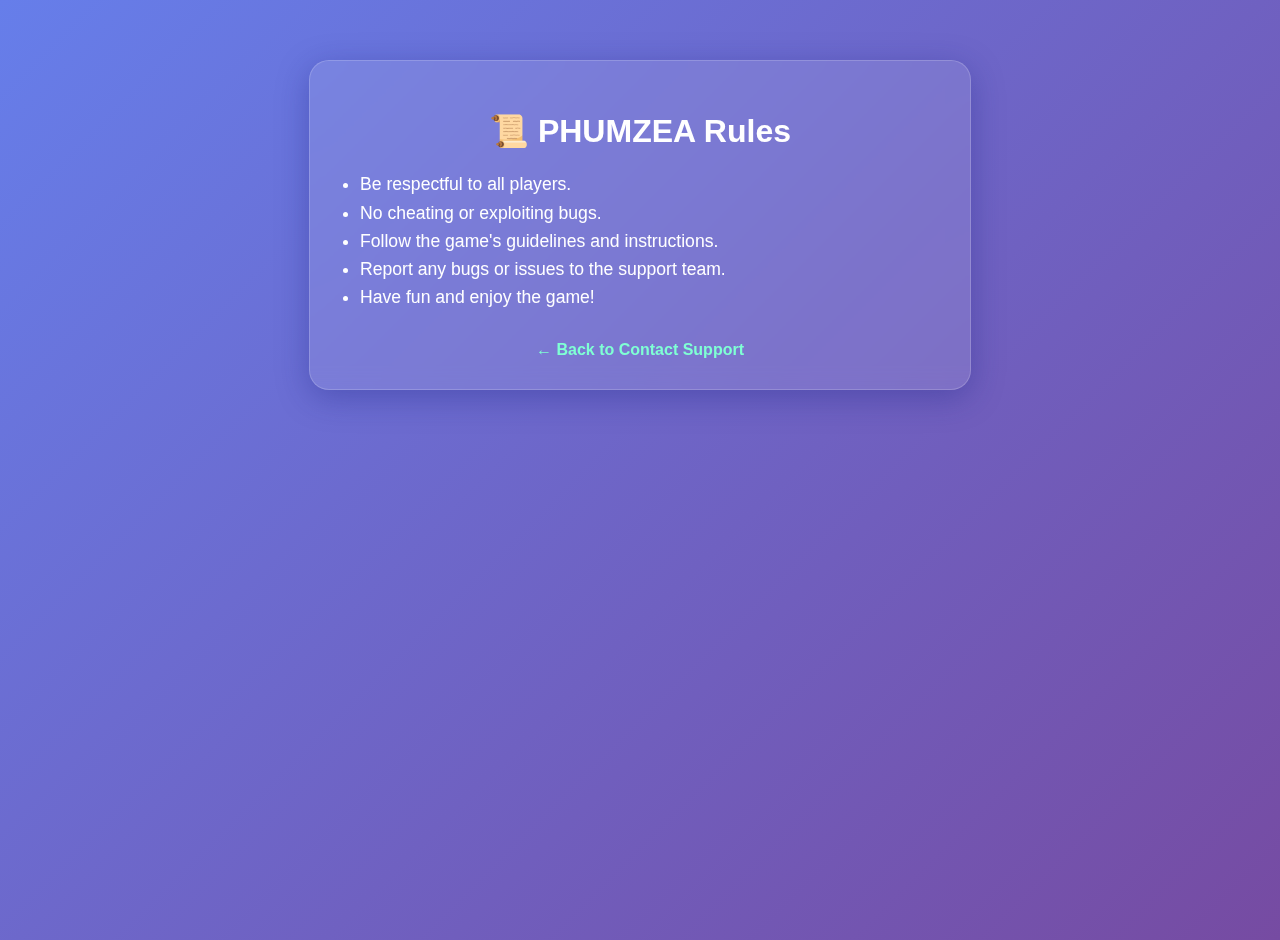
<file: rules.html>
<!DOCTYPE html>
<html lang="en">
<head>
    <meta charset="UTF-8" />
    <meta name="viewport" content="width=device-width, initial-scale=1" />
    <title>Rules - PHUMZEA</title>
    <style>
        body {
            font-family: 'Segoe UI', Tahoma, Geneva, Verdana, sans-serif;
            background: linear-gradient(135deg, #667eea 0%, #764ba2 100%);
            color: #fff;
            margin: 0;
            padding: 20px;
            min-height: 100vh;
        }
        .container {
            max-width: 600px;
            margin: 40px auto;
            background: rgba(255, 255, 255, 0.1);
            backdrop-filter: blur(10px);
            border-radius: 20px;
            padding: 30px;
            box-shadow: 0 8px 32px rgba(31, 38, 135, 0.37);
            border: 1px solid rgba(255, 255, 255, 0.18);
        }
        h1 {
            font-size: 2rem;
            margin-bottom: 20px;
            font-weight: 700;
            text-align: center;
        }
        ul {
            list-style-type: disc;
            padding-left: 20px;
            font-size: 1.1rem;
            line-height: 1.6;
        }
        a.back-link {
            display: block;
            margin-top: 30px;
            color: #7fffd4;
            text-decoration: none;
            font-weight: 600;
            text-align: center;
        }
        a.back-link:hover {
            text-decoration: underline;
        }
    </style>
</head>
<body>
    <div class="container">
        <h1>📜 PHUMZEA Rules</h1>
        <ul>
            <li>Be respectful to all players.</li>
            <li>No cheating or exploiting bugs.</li>
            <li>Follow the game's guidelines and instructions.</li>
            <li>Report any bugs or issues to the support team.</li>
            <li>Have fun and enjoy the game!</li>
        </ul>
        <a href="phumzea-link.html" class="back-link">← Back to Contact Support</a>
    </div>
</body>
</html>
</file>
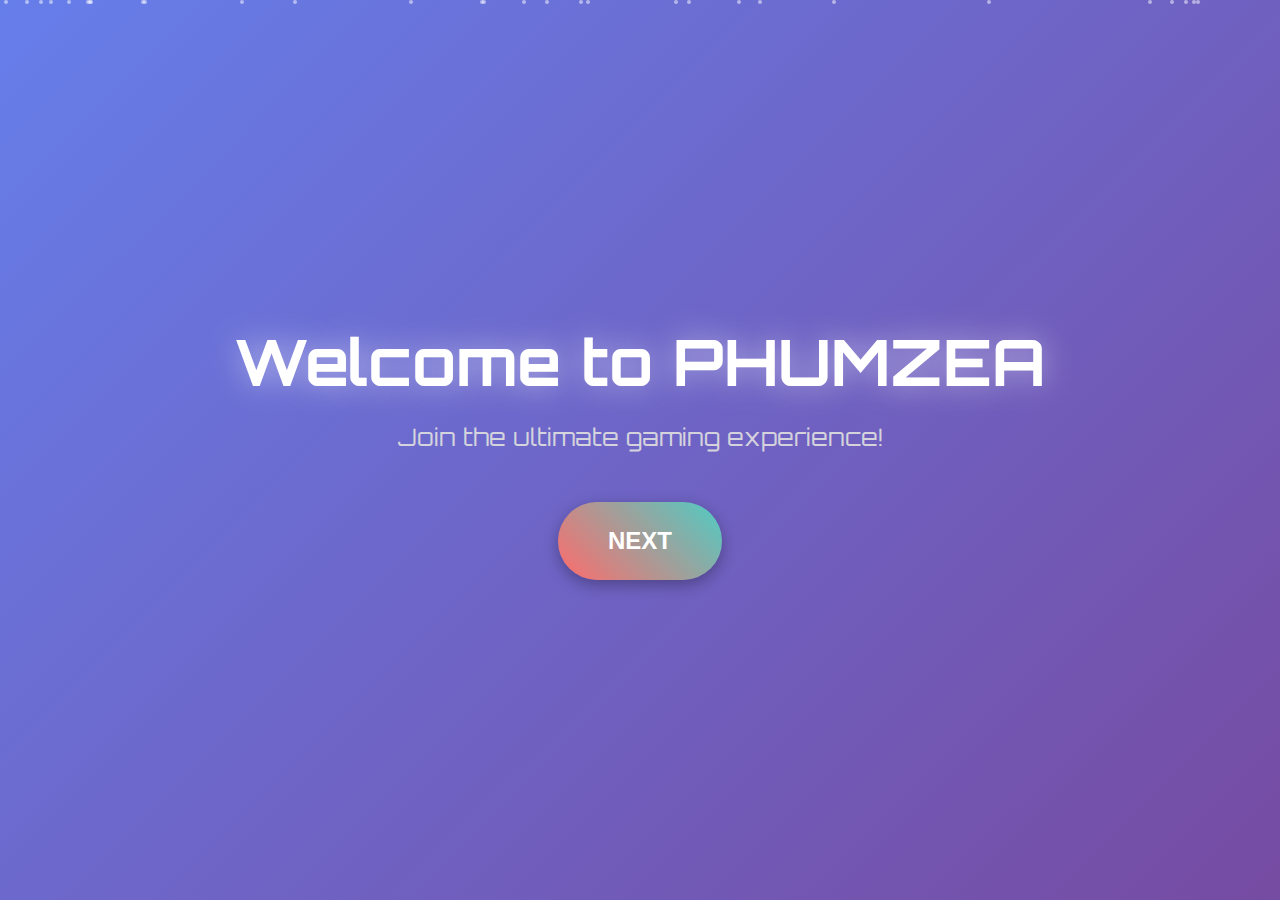
<file: welcome.html>
<!DOCTYPE html>
<html lang="en">
<head>
    <meta charset="UTF-8">
    <meta name="viewport" content="width=device-width, initial-scale=1.0">
    <title>Welcome to PHUMZEA</title>
    <style>
        * {
            margin: 0;
            padding: 0;
            box-sizing: border-box;
        }

        body {
            font-family: 'Orbitron', monospace;
            background: linear-gradient(135deg, #667eea 0%, #764ba2 100%);
            min-height: 100vh;
            display: flex;
            align-items: center;
            justify-content: center;
            overflow: hidden;
        }

        .welcome-container {
            text-align: center;
            animation: fadeIn 1s ease-in;
        }

        @keyframes fadeIn {
            from { opacity: 0; transform: translateY(-50px); }
            to { opacity: 1; transform: translateY(0); }
        }

        .welcome-title {
            font-size: 4rem;
            color: #fff;
            margin-bottom: 20px;
            text-shadow: 0 0 30px rgba(255, 255, 255, 0.5);
            animation: glow 2s ease-in-out infinite alternate;
        }

        @keyframes glow {
            from { text-shadow: 0 0 30px rgba(255, 255, 255, 0.5); }
            to { text-shadow: 0 0 50px rgba(255, 255, 255, 0.8), 0 0 70px rgba(255, 255, 255, 0.6); }
        }

        .welcome-subtitle {
            font-size: 1.5rem;
            color: #e0e0e0;
            margin-bottom: 50px;
            opacity: 0.9;
        }

        .start-button {
            background: linear-gradient(45deg, #ff6b6b, #4ecdc4);
            border: none;
            padding: 25px 50px;
            font-size: 1.5rem;
            font-weight: 700;
            color: white;
            border-radius: 50px;
            cursor: pointer;
            transition: all 0.3s ease;
            box-shadow: 0 5px 15px rgba(0, 0, 0, 0.3);
            position: relative;
            overflow: hidden;
        }

        .start-button:hover {
            transform: translateY(-5px);
            box-shadow: 0 10px 30px rgba(0, 0, 0, 0.5);
        }

        .start-button:active {
            transform: translateY(-2px);
        }

        .start-button::before {
            content: '';
            position: absolute;
            top: 50%;
            left: 50%;
            width: 0;
            height: 0;
            background: rgba(255, 255, 255, 0.3);
            border-radius: 50%;
            transform: translate(-50%, -50%);
            transition: all 0.5s ease;
        }

        .start-button:hover::before {
            width: 300px;
            height: 300px;
        }

        .floating-particles {
            position: absolute;
            width: 100%;
            height: 100%;
            overflow: hidden;
            z-index: -1;
        }

        .particle {
            position: absolute;
            width: 4px;
            height: 4px;
            background: rgba(255, 255, 255, 0.5);
            border-radius: 50%;
            animation: float 20s linear infinite;
        }

        @keyframes float {
            0% {
                transform: translateY(100vh) rotate(0deg);
                opacity: 0;
            }
            10% {
                opacity: 1;
            }
            90% {
                opacity: 1;
            }
            100% {
                transform: translateY(-100vh) rotate(360deg);
                opacity: 0;
            }
        }

        @media (max-width: 600px) {
            .welcome-title {
                font-size: 2.5rem;
            }
            
            .welcome-subtitle {
                font-size: 1.2rem;
            }
            
            .start-button {
                padding: 20px 40px;
                font-size: 1.3rem;
            }
        }
    </style>
    <link href="https://fonts.googleapis.com/css2?family=Orbitron:wght@400;700;900&display=swap" rel="stylesheet">
</head>
<body>
    <div class="floating-particles"></div>
    
    <div class="welcome-container">
        <h1 class="welcome-title">Welcome to PHUMZEA</h1>
        <p class="welcome-subtitle">Join the ultimate gaming experience!</p>
        <div style="display: flex; gap: 20px; justify-content: center; flex-wrap: wrap;">
            <button class="start-button" onclick="goToNextPage()">NEXT</button>
        </div>
    </div>

    <script>
        // Create floating particles
        function createParticles() {
            const particlesContainer = document.querySelector('.floating-particles');
            for (let i = 0; i < 30; i++) {
                const particle = document.createElement('div');
                particle.className = 'particle';
                particle.style.left = Math.random() * 100 + '%';
                particle.style.animationDelay = Math.random() * 20 + 's';
                particle.style.animationDuration = (Math.random() * 10 + 15) + 's';
                particlesContainer.appendChild(particle);
            }
        }

        // Go to next page
        function goToNextPage() {
            window.location.href = 'phumzea-link.html';
        }

        // Go to bug report
        function goToBugReport() {
            window.location.href = 'bug-report.html';
        }

        // Initialize
        document.addEventListener('DOMContentLoaded', createParticles);

        // Allow Enter key to start
        document.addEventListener('keydown', (e) => {
            if (e.key === 'Enter' || e.key === ' ') {
                goToNextPage();
            }
        });

        function goToPhumzeaLink() {
            window.location.href = 'phumzea-link.html';
        }
    </script>
</body>
</html>
</file>
